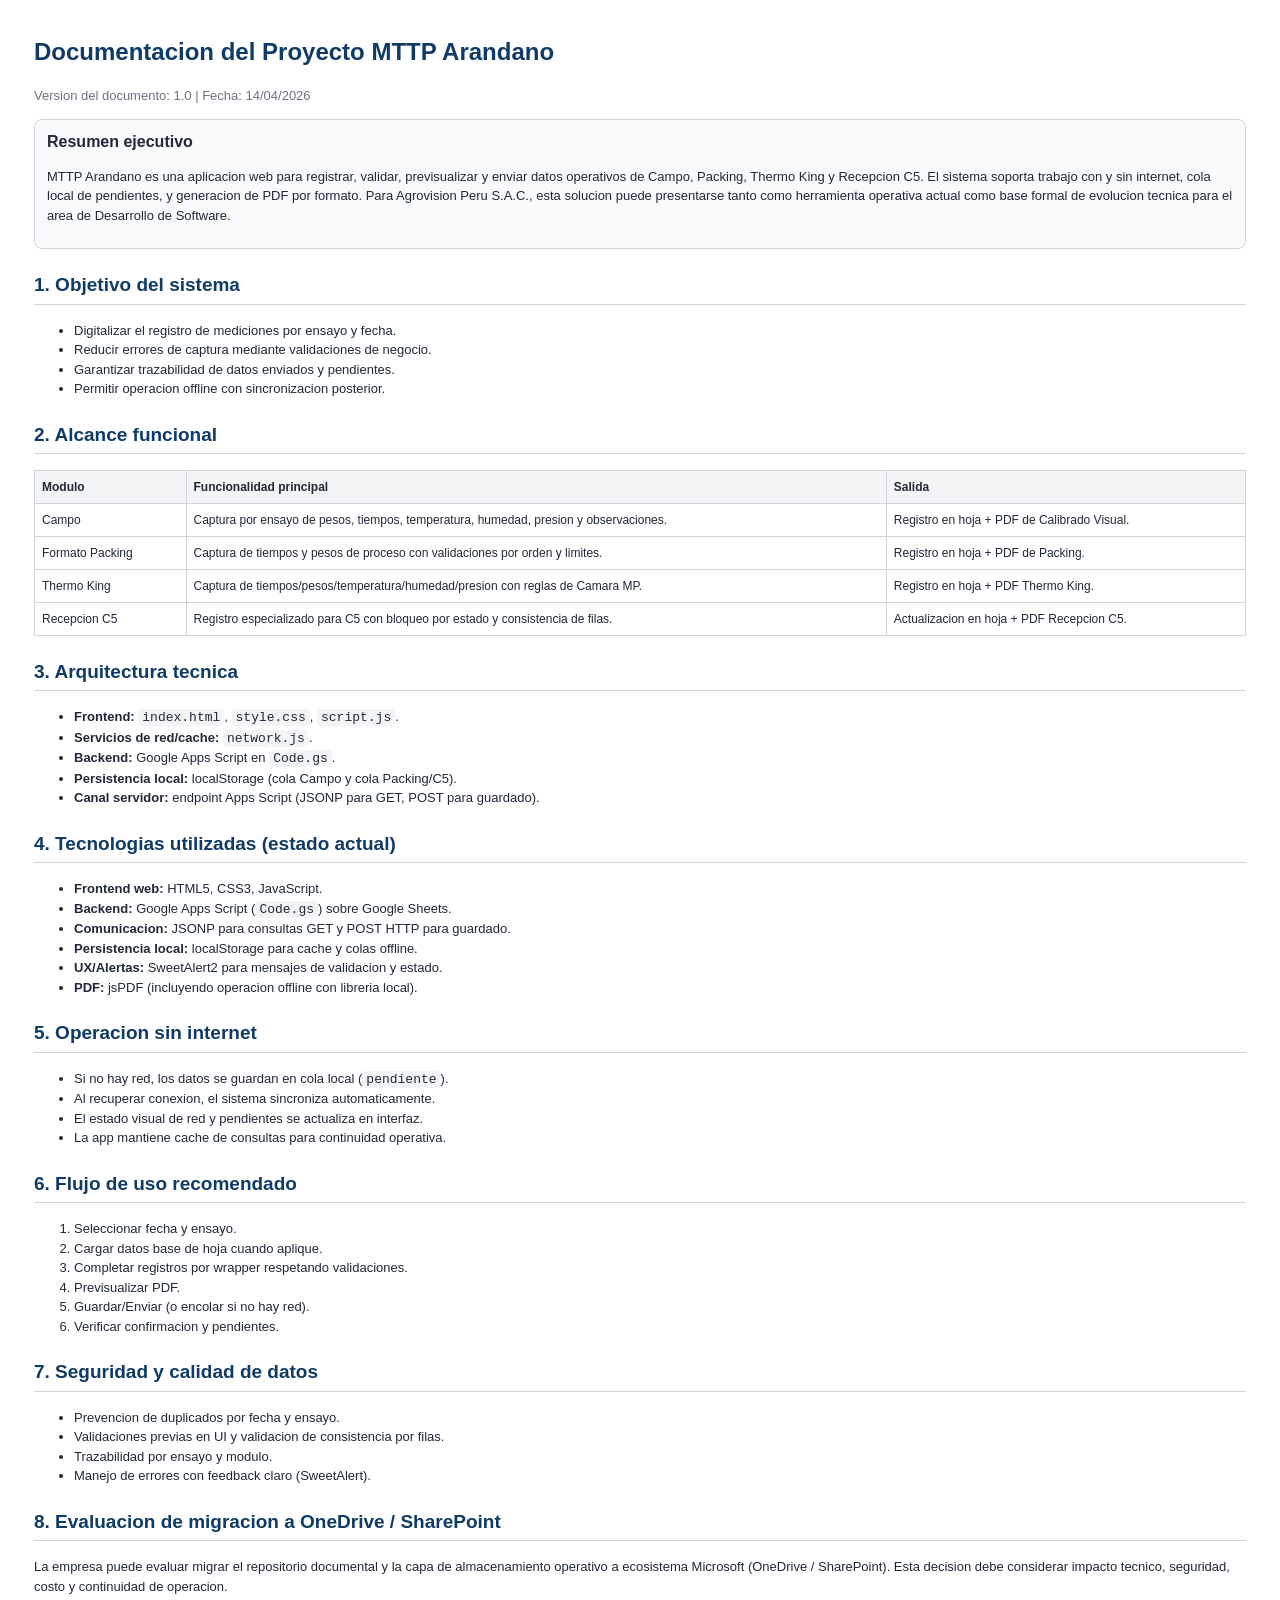
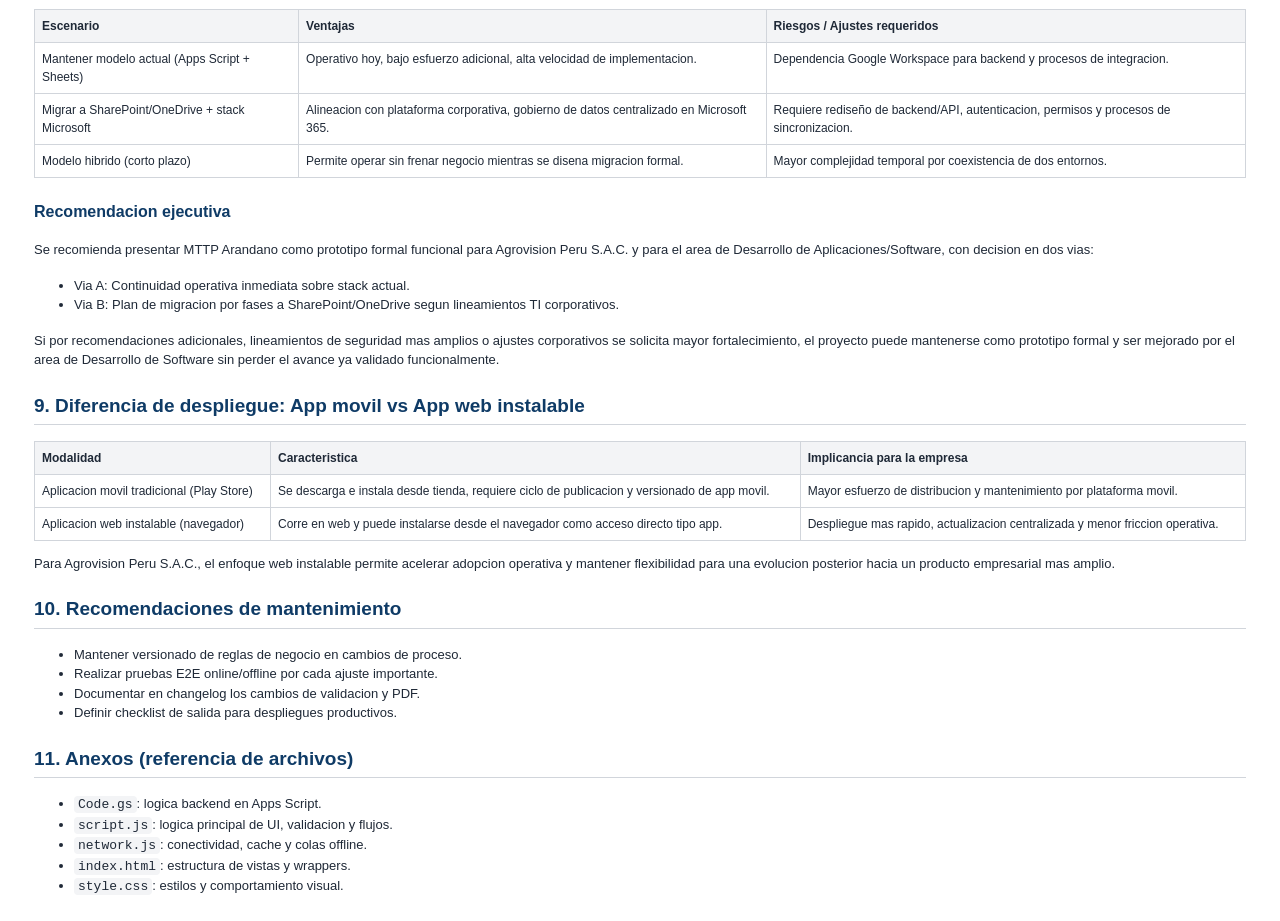
<file: Documentacion_Proyecto_MTTP.html>
<!doctype html>
<html lang="es">
<head>
  <meta charset="utf-8" />
  <meta name="viewport" content="width=device-width, initial-scale=1" />
  <title>Documentacion Proyecto MTTP Arandano</title>
  <style>
    body { font-family: Arial, Helvetica, sans-serif; color: #1f2937; margin: 34px; line-height: 1.5; }
    h1, h2, h3 { color: #0f3b66; margin-top: 22px; }
    h1 { font-size: 24px; margin-top: 0; }
    h2 { font-size: 19px; border-bottom: 1px solid #d1d5db; padding-bottom: 4px; }
    h3 { font-size: 16px; }
    p, li { font-size: 13px; }
    .muted { color: #6b7280; }
    .box { border: 1px solid #d1d5db; background: #f9fafb; padding: 10px 12px; border-radius: 8px; }
    table { width: 100%; border-collapse: collapse; margin-top: 10px; font-size: 12px; }
    th, td { border: 1px solid #d1d5db; padding: 7px; text-align: left; vertical-align: top; }
    th { background: #f3f4f6; }
    code { background: #f3f4f6; padding: 1px 4px; border-radius: 4px; }
  </style>
</head>
<body>
  <h1>Documentacion del Proyecto MTTP Arandano</h1>
  <p class="muted">Version del documento: 1.0 | Fecha: 14/04/2026</p>

  <div class="box">
    <strong>Resumen ejecutivo</strong>
    <p>
      MTTP Arandano es una aplicacion web para registrar, validar, previsualizar y enviar datos operativos de Campo,
      Packing, Thermo King y Recepcion C5. El sistema soporta trabajo con y sin internet, cola local de pendientes,
      y generacion de PDF por formato. Para Agrovision Peru S.A.C., esta solucion puede presentarse tanto como
      herramienta operativa actual como base formal de evolucion tecnica para el area de Desarrollo de Software.
    </p>
  </div>

  <h2>1. Objetivo del sistema</h2>
  <ul>
    <li>Digitalizar el registro de mediciones por ensayo y fecha.</li>
    <li>Reducir errores de captura mediante validaciones de negocio.</li>
    <li>Garantizar trazabilidad de datos enviados y pendientes.</li>
    <li>Permitir operacion offline con sincronizacion posterior.</li>
  </ul>

  <h2>2. Alcance funcional</h2>
  <table>
    <thead>
      <tr>
        <th>Modulo</th>
        <th>Funcionalidad principal</th>
        <th>Salida</th>
      </tr>
    </thead>
    <tbody>
      <tr>
        <td>Campo</td>
        <td>Captura por ensayo de pesos, tiempos, temperatura, humedad, presion y observaciones.</td>
        <td>Registro en hoja + PDF de Calibrado Visual.</td>
      </tr>
      <tr>
        <td>Formato Packing</td>
        <td>Captura de tiempos y pesos de proceso con validaciones por orden y limites.</td>
        <td>Registro en hoja + PDF de Packing.</td>
      </tr>
      <tr>
        <td>Thermo King</td>
        <td>Captura de tiempos/pesos/temperatura/humedad/presion con reglas de Camara MP.</td>
        <td>Registro en hoja + PDF Thermo King.</td>
      </tr>
      <tr>
        <td>Recepcion C5</td>
        <td>Registro especializado para C5 con bloqueo por estado y consistencia de filas.</td>
        <td>Actualizacion en hoja + PDF Recepcion C5.</td>
      </tr>
    </tbody>
  </table>

  <h2>3. Arquitectura tecnica</h2>
  <ul>
    <li><strong>Frontend:</strong> <code>index.html</code>, <code>style.css</code>, <code>script.js</code>.</li>
    <li><strong>Servicios de red/cache:</strong> <code>network.js</code>.</li>
    <li><strong>Backend:</strong> Google Apps Script en <code>Code.gs</code>.</li>
    <li><strong>Persistencia local:</strong> localStorage (cola Campo y cola Packing/C5).</li>
    <li><strong>Canal servidor:</strong> endpoint Apps Script (JSONP para GET, POST para guardado).</li>
  </ul>

  <h2>4. Tecnologias utilizadas (estado actual)</h2>
  <ul>
    <li><strong>Frontend web:</strong> HTML5, CSS3, JavaScript.</li>
    <li><strong>Backend:</strong> Google Apps Script (<code>Code.gs</code>) sobre Google Sheets.</li>
    <li><strong>Comunicacion:</strong> JSONP para consultas GET y POST HTTP para guardado.</li>
    <li><strong>Persistencia local:</strong> localStorage para cache y colas offline.</li>
    <li><strong>UX/Alertas:</strong> SweetAlert2 para mensajes de validacion y estado.</li>
    <li><strong>PDF:</strong> jsPDF (incluyendo operacion offline con libreria local).</li>
  </ul>

  <h2>5. Operacion sin internet</h2>
  <ul>
    <li>Si no hay red, los datos se guardan en cola local (<code>pendiente</code>).</li>
    <li>Al recuperar conexion, el sistema sincroniza automaticamente.</li>
    <li>El estado visual de red y pendientes se actualiza en interfaz.</li>
    <li>La app mantiene cache de consultas para continuidad operativa.</li>
  </ul>

  <h2>6. Flujo de uso recomendado</h2>
  <ol>
    <li>Seleccionar fecha y ensayo.</li>
    <li>Cargar datos base de hoja cuando aplique.</li>
    <li>Completar registros por wrapper respetando validaciones.</li>
    <li>Previsualizar PDF.</li>
    <li>Guardar/Enviar (o encolar si no hay red).</li>
    <li>Verificar confirmacion y pendientes.</li>
  </ol>

  <h2>7. Seguridad y calidad de datos</h2>
  <ul>
    <li>Prevencion de duplicados por fecha y ensayo.</li>
    <li>Validaciones previas en UI y validacion de consistencia por filas.</li>
    <li>Trazabilidad por ensayo y modulo.</li>
    <li>Manejo de errores con feedback claro (SweetAlert).</li>
  </ul>

  <h2>8. Evaluacion de migracion a OneDrive / SharePoint</h2>
  <p>
    La empresa puede evaluar migrar el repositorio documental y la capa de almacenamiento operativo a ecosistema Microsoft
    (OneDrive / SharePoint). Esta decision debe considerar impacto tecnico, seguridad, costo y continuidad de operacion.
  </p>
  <table>
    <thead>
      <tr>
        <th>Escenario</th>
        <th>Ventajas</th>
        <th>Riesgos / Ajustes requeridos</th>
      </tr>
    </thead>
    <tbody>
      <tr>
        <td>Mantener modelo actual (Apps Script + Sheets)</td>
        <td>Operativo hoy, bajo esfuerzo adicional, alta velocidad de implementacion.</td>
        <td>Dependencia Google Workspace para backend y procesos de integracion.</td>
      </tr>
      <tr>
        <td>Migrar a SharePoint/OneDrive + stack Microsoft</td>
        <td>Alineacion con plataforma corporativa, gobierno de datos centralizado en Microsoft 365.</td>
        <td>Requiere rediseño de backend/API, autenticacion, permisos y procesos de sincronizacion.</td>
      </tr>
      <tr>
        <td>Modelo hibrido (corto plazo)</td>
        <td>Permite operar sin frenar negocio mientras se disena migracion formal.</td>
        <td>Mayor complejidad temporal por coexistencia de dos entornos.</td>
      </tr>
    </tbody>
  </table>

  <h3>Recomendacion ejecutiva</h3>
  <p>
    Se recomienda presentar MTTP Arandano como prototipo formal funcional para Agrovision Peru S.A.C. y para el area de
    Desarrollo de Aplicaciones/Software, con decision en dos vias:
  </p>
  <ul>
    <li>Via A: Continuidad operativa inmediata sobre stack actual.</li>
    <li>Via B: Plan de migracion por fases a SharePoint/OneDrive segun lineamientos TI corporativos.</li>
  </ul>
  <p>
    Si por recomendaciones adicionales, lineamientos de seguridad mas amplios o ajustes corporativos se solicita mayor
    fortalecimiento, el proyecto puede mantenerse como prototipo formal y ser mejorado por el area de Desarrollo de
    Software sin perder el avance ya validado funcionalmente.
  </p>

  <h2>9. Diferencia de despliegue: App movil vs App web instalable</h2>
  <table>
    <thead>
      <tr>
        <th>Modalidad</th>
        <th>Caracteristica</th>
        <th>Implicancia para la empresa</th>
      </tr>
    </thead>
    <tbody>
      <tr>
        <td>Aplicacion movil tradicional (Play Store)</td>
        <td>Se descarga e instala desde tienda, requiere ciclo de publicacion y versionado de app movil.</td>
        <td>Mayor esfuerzo de distribucion y mantenimiento por plataforma movil.</td>
      </tr>
      <tr>
        <td>Aplicacion web instalable (navegador)</td>
        <td>Corre en web y puede instalarse desde el navegador como acceso directo tipo app.</td>
        <td>Despliegue mas rapido, actualizacion centralizada y menor friccion operativa.</td>
      </tr>
    </tbody>
  </table>
  <p>
    Para Agrovision Peru S.A.C., el enfoque web instalable permite acelerar adopcion operativa y mantener flexibilidad
    para una evolucion posterior hacia un producto empresarial mas amplio.
  </p>

  <h2>10. Recomendaciones de mantenimiento</h2>
  <ul>
    <li>Mantener versionado de reglas de negocio en cambios de proceso.</li>
    <li>Realizar pruebas E2E online/offline por cada ajuste importante.</li>
    <li>Documentar en changelog los cambios de validacion y PDF.</li>
    <li>Definir checklist de salida para despliegues productivos.</li>
  </ul>

  <h2>11. Anexos (referencia de archivos)</h2>
  <ul>
    <li><code>Code.gs</code>: logica backend en Apps Script.</li>
    <li><code>script.js</code>: logica principal de UI, validacion y flujos.</li>
    <li><code>network.js</code>: conectividad, cache y colas offline.</li>
    <li><code>index.html</code>: estructura de vistas y wrappers.</li>
    <li><code>style.css</code>: estilos y comportamiento visual.</li>
  </ul>

</body>
</html>
</file>
